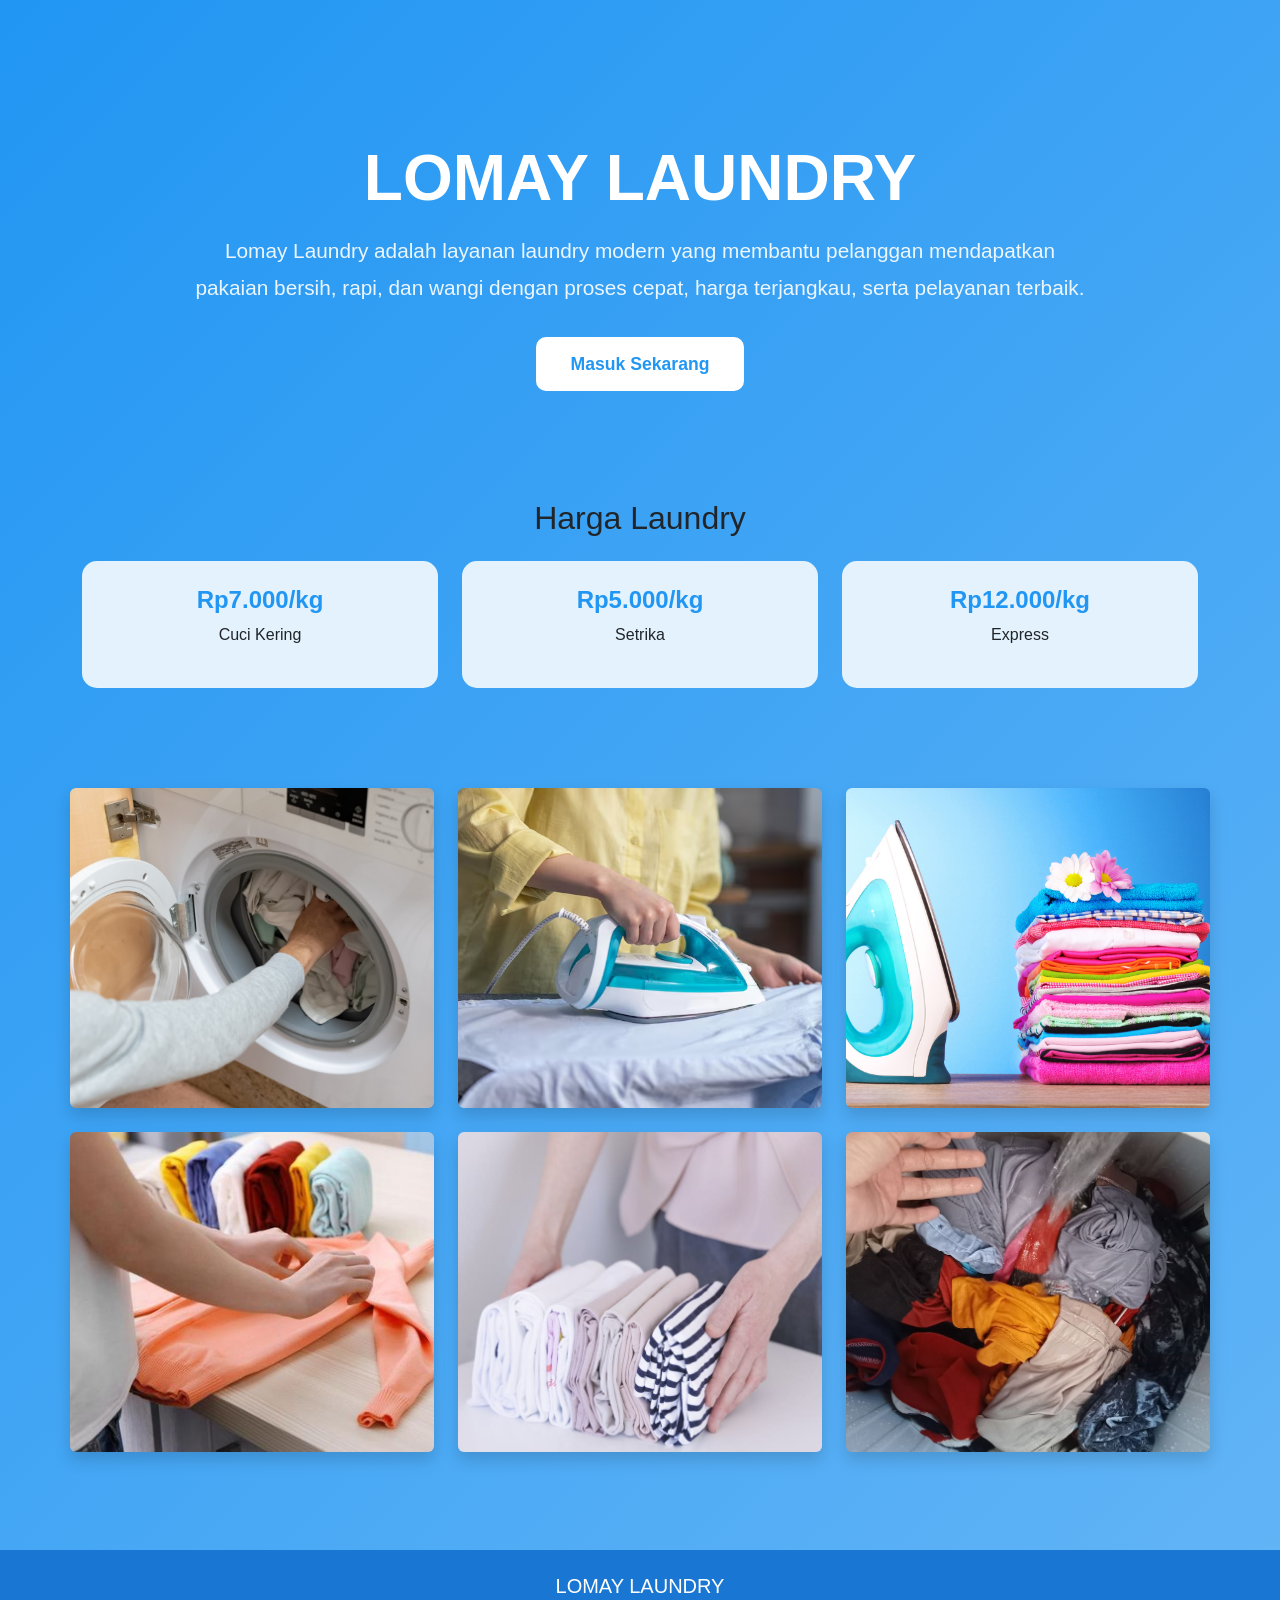
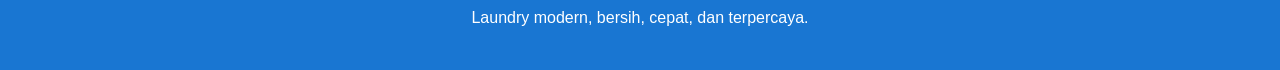
<file: index.html>
<!DOCTYPE html>
<html lang="id">

<head>

    <meta charset="UTF-8">
    <meta name="viewport" content="width=device-width, initial-scale=1.0">

    <title>LOMAY LAUNDRY</title>

    <link href="https://cdn.jsdelivr.net/npm/bootstrap@5.3.3/dist/css/bootstrap.min.css" rel="stylesheet">

    <link rel="stylesheet" href="css/style.css">

</head>

<body>

    <section class="hero container text-center">

        <h1>
            LOMAY LAUNDRY
        </h1>

        <p>
            Lomay Laundry adalah layanan laundry modern yang membantu
            pelanggan mendapatkan pakaian bersih, rapi, dan wangi
            dengan proses cepat, harga terjangkau, serta pelayanan terbaik.
        </p>

        <a href="login.html" class="btn">
            Masuk Sekarang
        </a>

    </section>

    <section class="container mt-5">

        <h2 class="text-center mb-4">
            Harga Laundry
        </h2>

        <div class="row g-4">

            <div class="col-md-4">

                <section class="price-card text-center">

                    <h4>Rp7.000/kg</h4>

                    <p>Cuci Kering</p>

                </section>

            </div>

            <div class="col-md-4">

                <section class="price-card text-center">

                    <h4>Rp5.000/kg</h4>

                    <p>Setrika</p>

                </section>

            </div>

            <div class="col-md-4">

                <section class="price-card text-center">

                    <h4>Rp12.000/kg</h4>

                    <p>Express</p>

                </section>

            </div>

        </div>

    </section>

    <section class="gallery container">

        <div class="row g-4">

            <div class="col-md-4">
                <img src="resource/Laundry.jpg" class="img-fluid rounded shadow">
            </div>

            <div class="col-md-4">
                <img src="resource/Laundry2.jpg" class="img-fluid rounded shadow">
            </div>

            <div class="col-md-4">
                <img src="resource/Laundry3.jpg" class="img-fluid rounded shadow">
            </div>

            <div class="col-md-4">
                <img src="resource/Laundry4.jpg" class="img-fluid rounded shadow">
            </div>

            <div class="col-md-4">
                <img src="resource/Laundry5.jpg" class="img-fluid rounded shadow">
            </div>

            <div class="col-md-4">
                <img src="resource/Laundry6.jpg" class="img-fluid rounded shadow">
            </div>

        </div>

    </section>

    <footer class="text-center mt-5 p-4">

        <h5>
            LOMAY LAUNDRY
        </h5>

        <p>
            Laundry modern, bersih, cepat, dan terpercaya.
        </p>

    </footer>

</body>

</html>
</file>
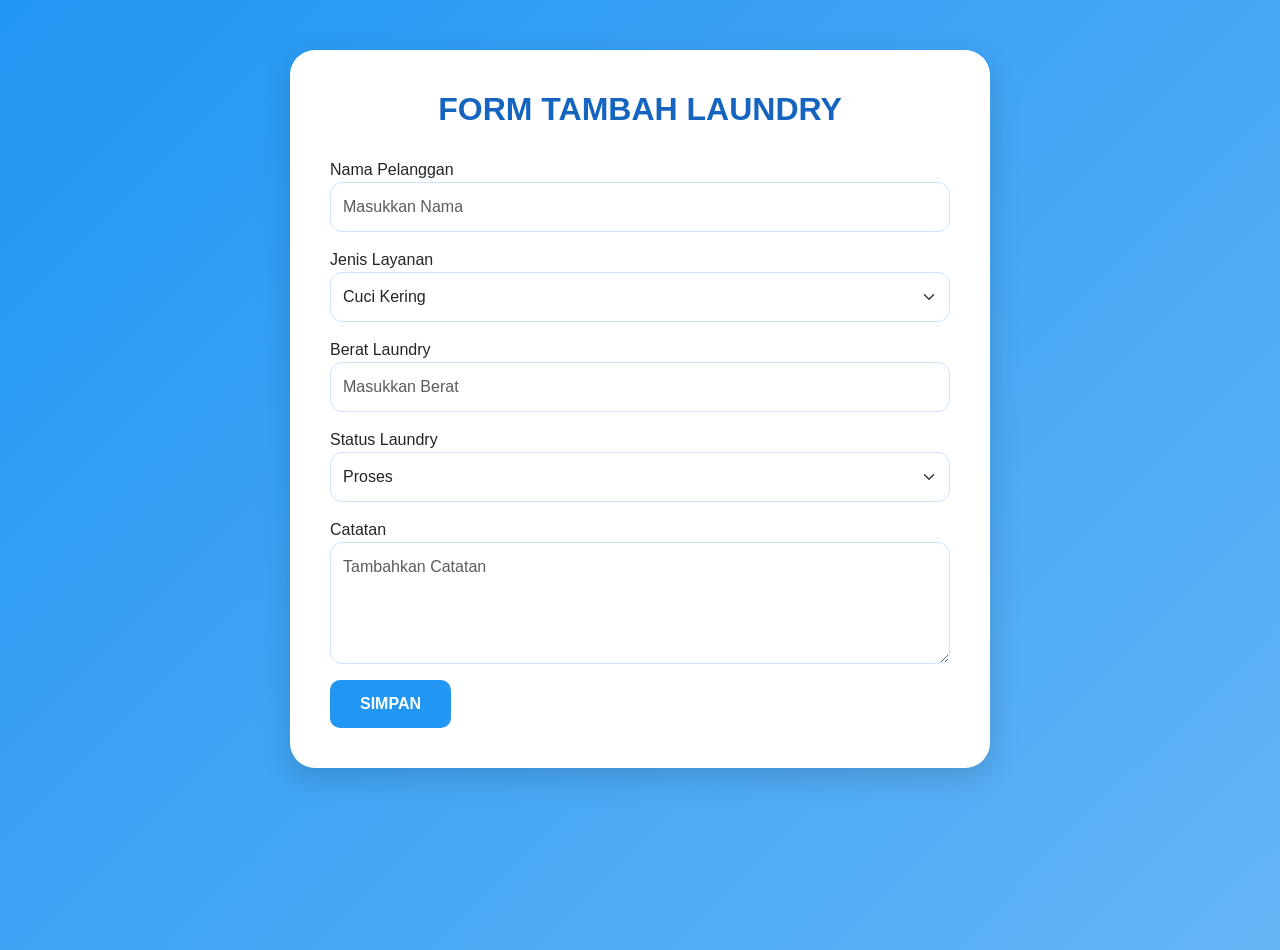
<file: Form.html>
<!DOCTYPE html>
<html lang="id">
<head>

<meta charset="UTF-8">
<meta name="viewport" content="width=device-width, initial-scale=1.0">

<title>Form Laundry</title>
<link href="https://cdn.jsdelivr.net/npm/bootstrap@5.3.3/dist/css/bootstrap.min.css" rel="stylesheet">
<link rel="stylesheet" href="css/style.css">

</head>

<body>

<div class="container-box">

    <h2>FORM TAMBAH LAUNDRY</h2>

    <form action="tabel.html">

        <div class="mb-3">

            <label>Nama Pelanggan</label>

            <input
                type="text"
                class="form-control"
                placeholder="Masukkan Nama"
                required>

        </div>

        <div class="mb-3">

            <label>Jenis Layanan</label>

            <select class="form-select">

                <option>Cuci Kering</option>
                <option>Cuci Setrika</option>
                <option>Express</option>

            </select>

        </div>

        <div class="mb-3">

            <label>Berat Laundry</label>

            <input
                type="number"
                class="form-control"
                placeholder="Masukkan Berat">

        </div>

        <div class="mb-3">

            <label>Status Laundry</label>

            <select class="form-select">

                <option>Proses</option>
                <option>Selesai</option>

            </select>

        </div>

        <div class="mb-3">

            <label>Catatan</label>

            <textarea
                class="form-control"
                rows="4"
                placeholder="Tambahkan Catatan"></textarea>

        </div>

        <button type="submit" class="btn-simpan">
            SIMPAN
        </button>

    </form>

</div>

</body>
</html>
</file>
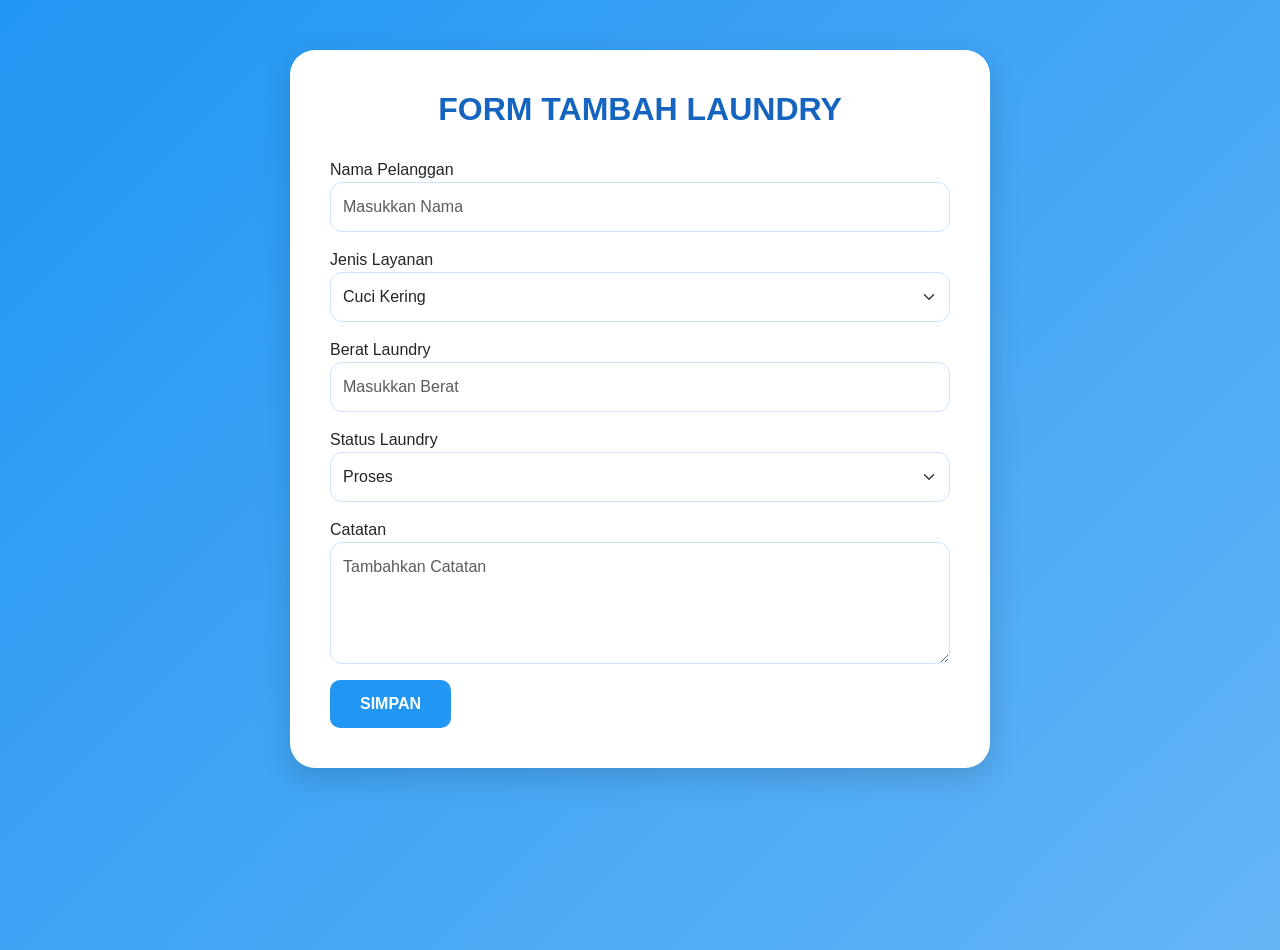
<file: form.html>
<!DOCTYPE html>
<html lang="id">
<head>

<meta charset="UTF-8">
<meta name="viewport" content="width=device-width, initial-scale=1.0">

<title>Form Laundry</title>
<link href="https://cdn.jsdelivr.net/npm/bootstrap@5.3.3/dist/css/bootstrap.min.css" rel="stylesheet">
<link rel="stylesheet" href="css/style.css">

</head>

<body>

<div class="container-box">

    <h2>FORM TAMBAH LAUNDRY</h2>

    <form action="tabel.html">

        <div class="mb-3">

            <label>Nama Pelanggan</label>

            <input
                type="text"
                class="form-control"
                placeholder="Masukkan Nama"
                required>

        </div>

        <div class="mb-3">

            <label>Jenis Layanan</label>

            <select class="form-select">

                <option>Cuci Kering</option>
                <option>Cuci Setrika</option>
                <option>Express</option>

            </select>

        </div>

        <div class="mb-3">

            <label>Berat Laundry</label>

            <input
                type="number"
                class="form-control"
                placeholder="Masukkan Berat">

        </div>

        <div class="mb-3">

            <label>Status Laundry</label>

            <select class="form-select">

                <option>Proses</option>
                <option>Selesai</option>

            </select>

        </div>

        <div class="mb-3">

            <label>Catatan</label>

            <textarea
                class="form-control"
                rows="4"
                placeholder="Tambahkan Catatan"></textarea>

        </div>

        <button type="submit" class="btn-simpan">
            SIMPAN
        </button>

    </form>

</div>

</body>
</html>
</file>
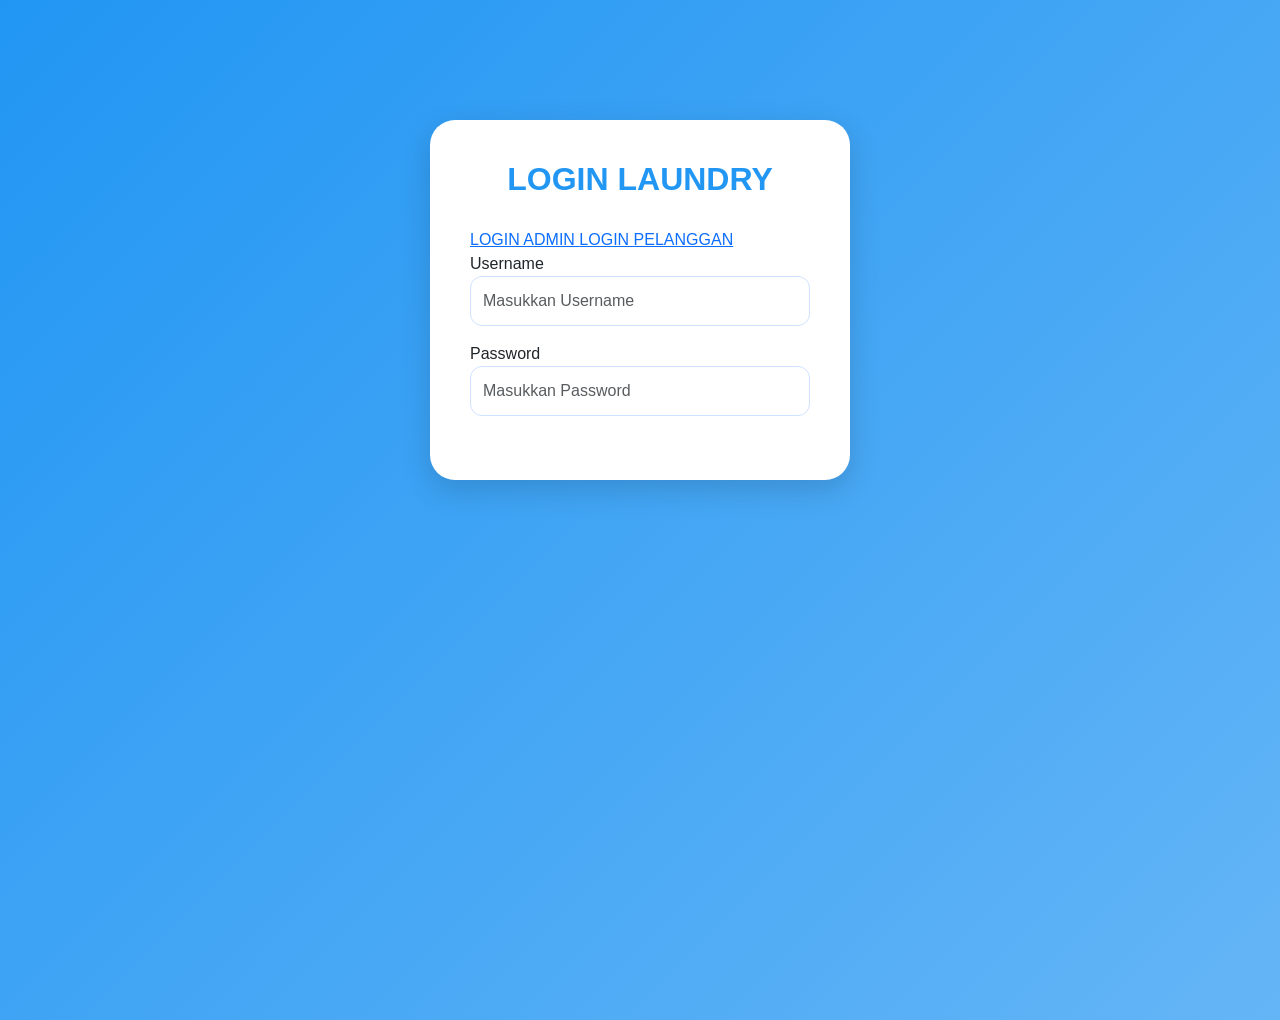
<file: Login.html>
<!DOCTYPE html>
<html lang="id">

<head>

<meta charset="UTF-8">
<meta name="viewport" content="width=device-width, initial-scale=1.0">
<title>LOGIN LOMAY LAUNDRY</title>
<link href="https://cdn.jsdelivr.net/npm/bootstrap@5.3.3/dist/css/bootstrap.min.css" rel="stylesheet">
<link rel="stylesheet" href="css/style.css">

</head>

<body>

<div class="login-box">

    <h2>
        LOGIN LAUNDRY
    </h2>

    <div class="pilihan-login">

        <a href="form.html" class="btn-pilih">
            LOGIN ADMIN
        </a>

        <a href="status_laundry.html" class="btn-pilih">
            LOGIN PELANGGAN
        </a>

    </div>

    <form>

        <div class="mb-3">

            <label>
                Username
            </label>

            <input
                type="text"
                class="form-control"
                placeholder="Masukkan Username"
                required>

        </div>

        <div class="mb-4">

            <label>
                Password
            </label>

            <input
                type="password"
                class="form-control"
                placeholder="Masukkan Password"
                required>

        </div>

    </form>

</div>

</body>
</html>
</file>
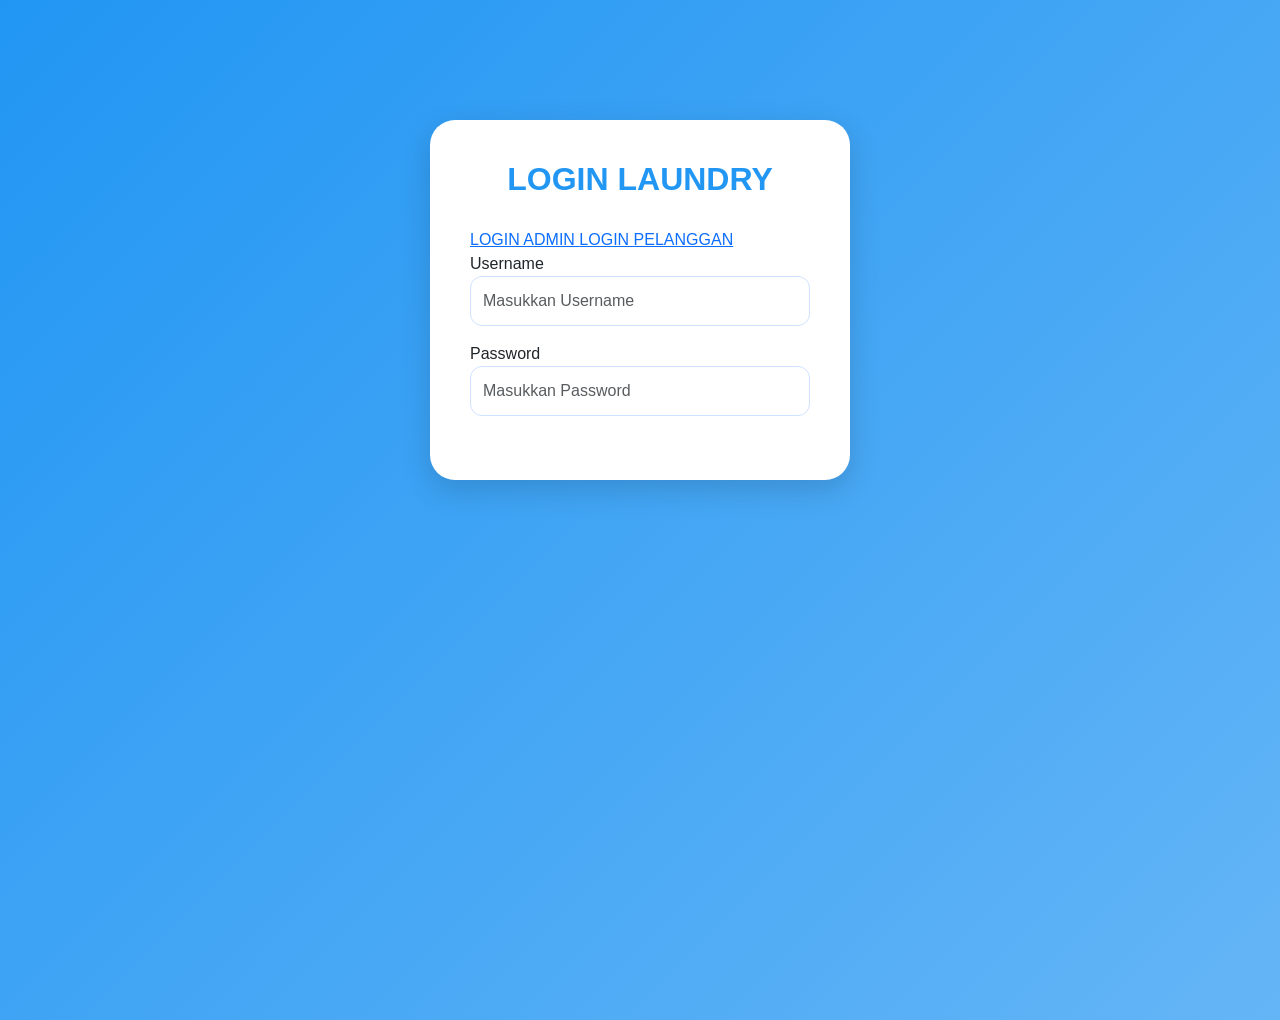
<file: login.html>
<!DOCTYPE html>
<html lang="id">

<head>

<meta charset="UTF-8">
<meta name="viewport" content="width=device-width, initial-scale=1.0">
<title>LOGIN LOMAY LAUNDRY</title>
<link href="https://cdn.jsdelivr.net/npm/bootstrap@5.3.3/dist/css/bootstrap.min.css" rel="stylesheet">
<link rel="stylesheet" href="css/style.css">

</head>

<body>

<div class="login-box">

    <h2>
        LOGIN LAUNDRY
    </h2>

    <div class="pilihan-login">

        <a href="form.html" class="btn-pilih">
            LOGIN ADMIN
        </a>

        <a href="status_laundry.html" class="btn-pilih">
            LOGIN PELANGGAN
        </a>

    </div>

    <form>

        <div class="mb-3">

            <label>
                Username
            </label>

            <input
                type="text"
                class="form-control"
                placeholder="Masukkan Username"
                required>

        </div>

        <div class="mb-4">

            <label>
                Password
            </label>

            <input
                type="password"
                class="form-control"
                placeholder="Masukkan Password"
                required>

        </div>

    </form>

</div>

</body>
</html>
</file>
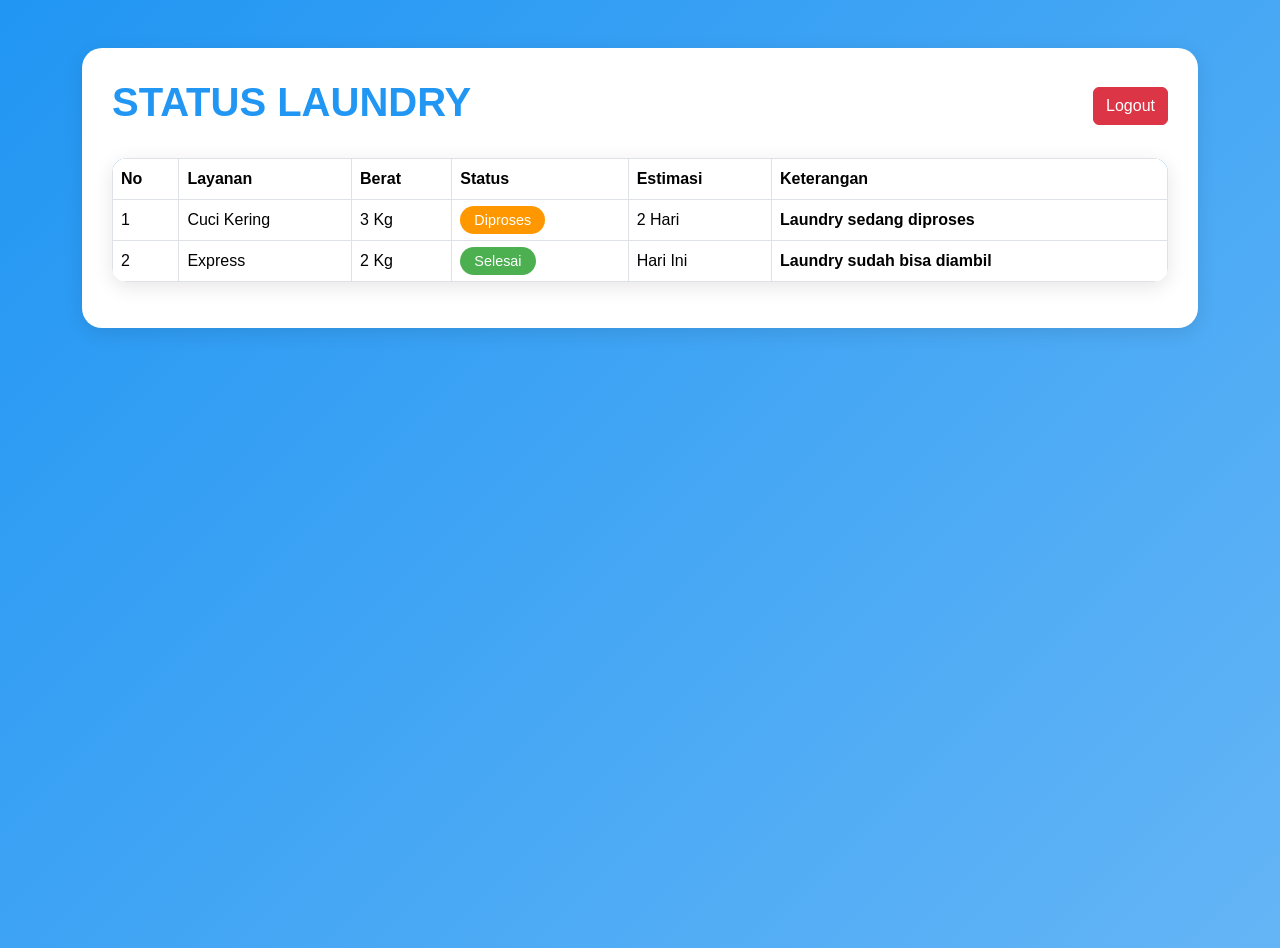
<file: status_laundry.html>
<!DOCTYPE html>
<html lang="id">

<head>

<meta charset="UTF-8">
<meta name="viewport" content="width=device-width, initial-scale=1.0">
<title>Status Laundry</title>
<link href="https://cdn.jsdelivr.net/npm/bootstrap@5.3.3/dist/css/bootstrap.min.css" rel="stylesheet">
<link rel="stylesheet" href="css/style.css">

</head>

<body>

<div class="container mt-5">
    <div class="status-box">
        <div class="d-flex justify-content-between align-items-center mb-4">
             <h1 class="judul-status">
                 STATUS LAUNDRY
                </h1>
                 <a href="index.html" class="btn btn-danger">
                    Logout
                 </a>

        </div>

        <table class="table table-bordered table-hover">

            <thead>

                <tr>
                    <th>No</th>
                    <th>Layanan</th>
                    <th>Berat</th>
                    <th>Status</th>
                    <th>Estimasi</th>
                    <th>Keterangan</th>
                </tr>

            </thead>

            <tbody>

                <tr>
                    <td>1</td>
                    <td>Cuci Kering</td>
                    <td>3 Kg</td>
                    <td>
                        <span class="status-proses">
                            Diproses
                        </span>
                    </td>
                    <td>
                        2 Hari
                    </td>
                    <td class="notif-proses">
                        Laundry sedang diproses
                    </td>
                </tr>
                <tr>
                    <td>2</td>
                    <td>Express</td>
                    <td>2 Kg</td>
                    <td>
                        <span class="status-selesai">
                            Selesai
                        </span>
                    </td>
                    <td>
                        Hari Ini
                    </td>
                    <td class="notif-selesai">
                        Laundry sudah bisa diambil
                    </td>
                </tr>
            </tbody>
        </table>
    </div>
</div>

</body>
</html>
</file>
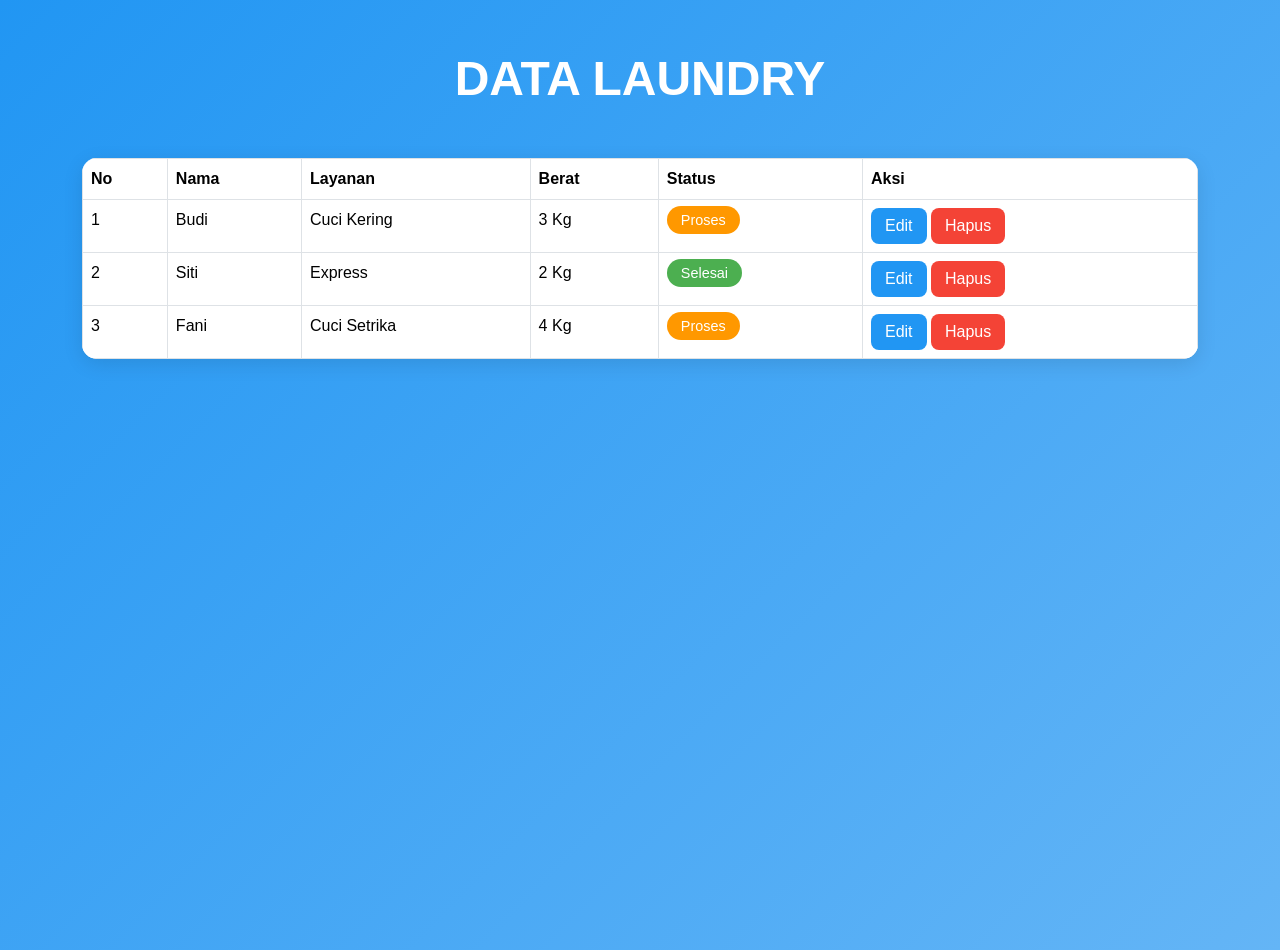
<file: Tabel.html>
<!DOCTYPE html>
<html lang="id">

<head>
    <meta charset="UTF-8">
    <meta name="viewport" content="width=device-width, initial-scale=1.0">
    <title>Tabel Laundry</title>
    <link href="https://cdn.jsdelivr.net/npm/bootstrap@5.3.3/dist/css/bootstrap.min.css" rel="stylesheet">
    <link rel="stylesheet" href="css/style.css">
</head>

<body>

    <div class="container">
        <h1 class="judul-laundry">
            DATA LAUNDRY
        </h1>
        <table class="table table-bordered table-hover">

            <thead>
               <tr>

                    <th>No</th>
                    <th>Nama</th>
                    <th>Layanan</th>
                    <th>Berat</th>
                    <th>Status</th>
                    <th>Aksi</th>

                </tr>

            </thead>

            <tbody>

                <tr>

                    <td>1</td>
                    <td>Budi</td>
                    <td>Cuci Kering</td>
                    <td>3 Kg</td>

                    <td>
                        <span class="status-proses">
                            Proses
                        </span>
                    </td>

                    <td>

                        <button class="btn-edit">
                            Edit
                        </button>

                        <button class="btn-hapus">
                            Hapus
                        </button>

                    </td>

                </tr>

                <tr>

                    <td>2</td>
                    <td>Siti</td>
                    <td>Express</td>
                    <td>2 Kg</td>

                    <td>
                        <span class="status-selesai">
                            Selesai
                        </span>
                    </td>

                    <td>

                        <button class="btn-edit">
                            Edit
                        </button>

                        <button class="btn-hapus">
                            Hapus
                        </button>

                    </td>

                </tr>

                <tr>

                    <td>3</td>
                    <td>Fani</td>
                    <td>Cuci Setrika</td>
                    <td>4 Kg</td>

                    <td>
                        <span class="status-proses">
                            Proses
                        </span>
                    </td>

                    <td>

                        <button class="btn-edit">
                            Edit
                        </button>

                        <button class="btn-hapus">
                            Hapus
                        </button>

                    </td>

                </tr>

            </tbody>

        </table>

    </div>

</body>

</html>
</file>
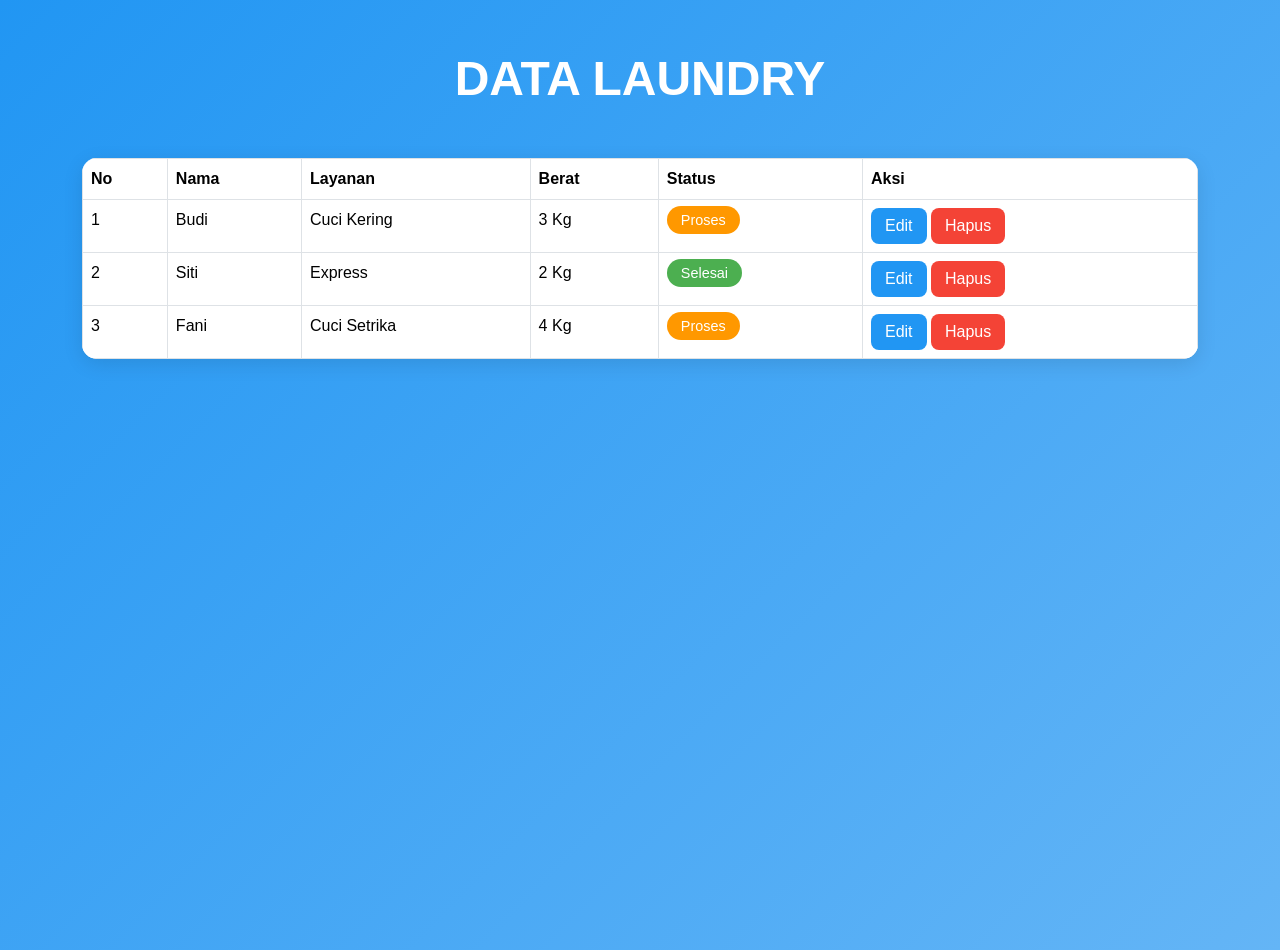
<file: tabel.html>
<!DOCTYPE html>
<html lang="id">

<head>
    <meta charset="UTF-8">
    <meta name="viewport" content="width=device-width, initial-scale=1.0">
    <title>Tabel Laundry</title>
    <link href="https://cdn.jsdelivr.net/npm/bootstrap@5.3.3/dist/css/bootstrap.min.css" rel="stylesheet">
    <link rel="stylesheet" href="css/style.css">
</head>

<body>

    <div class="container">
        <h1 class="judul-laundry">
            DATA LAUNDRY
        </h1>
        <table class="table table-bordered table-hover">

            <thead>
               <tr>

                    <th>No</th>
                    <th>Nama</th>
                    <th>Layanan</th>
                    <th>Berat</th>
                    <th>Status</th>
                    <th>Aksi</th>

                </tr>

            </thead>

            <tbody>

                <tr>

                    <td>1</td>
                    <td>Budi</td>
                    <td>Cuci Kering</td>
                    <td>3 Kg</td>

                    <td>
                        <span class="status-proses">
                            Proses
                        </span>
                    </td>

                    <td>

                        <button class="btn-edit">
                            Edit
                        </button>

                        <button class="btn-hapus">
                            Hapus
                        </button>

                    </td>

                </tr>

                <tr>

                    <td>2</td>
                    <td>Siti</td>
                    <td>Express</td>
                    <td>2 Kg</td>

                    <td>
                        <span class="status-selesai">
                            Selesai
                        </span>
                    </td>

                    <td>

                        <button class="btn-edit">
                            Edit
                        </button>

                        <button class="btn-hapus">
                            Hapus
                        </button>

                    </td>

                </tr>

                <tr>

                    <td>3</td>
                    <td>Fani</td>
                    <td>Cuci Setrika</td>
                    <td>4 Kg</td>

                    <td>
                        <span class="status-proses">
                            Proses
                        </span>
                    </td>

                    <td>

                        <button class="btn-edit">
                            Edit
                        </button>

                        <button class="btn-hapus">
                            Hapus
                        </button>

                    </td>

                </tr>

            </tbody>

        </table>

    </div>

</body>

</html>
</file>
<file: css/style.css>
/* INDEX*/
body{
    font-family:'Poppins',sans-serif;
    background:linear-gradient(135deg,#2196f3,#64b5f6);
    margin:0;
    padding:0;
}

.hero{
    text-align:center;
    padding:90px 20px 60px;
    color:white;
}

.hero h1{
    font-size:4rem;
    font-weight:700;
    color:white;
    margin-bottom:15px;
}

.hero p{
    font-size:1.3rem;
    color:rgba(255,255,255,0.9);
    max-width:900px;
    margin:auto;
    line-height:1.8;
    margin-bottom:30px;
}

.hero .btn{
    background:white;
    color:#2196f3;
    border:none;
    padding:14px 35px;
    font-size:1.1rem;
    border-radius:10px;
    transition:0.3s;
    font-weight:600;
}

.hero .btn:hover{
    background:#e3f2fd;
}

.about-box,
.pickup-box{
    background:white;
    border-radius:20px;
    padding:40px;
    box-shadow:0 5px 20px rgba(0,0,0,0.08);
}

.price-card{
    background:#e3f2fd;
    padding:25px;
    border-radius:15px;
    transition:0.3s;
}

.price-card:hover{
    transform:translateY(-5px);
    box-shadow:0 8px 20px rgba(33,150,243,0.3);
}

.price-card h4{
    color:#2196f3;
    font-weight:700;
}

.gallery{
    padding:50px 0;
}

.gallery-card{
    background:white;
    padding:15px;
    border-radius:20px;
    box-shadow:0 5px 20px rgba(0,0,0,0.1);
    transition:0.3s;
}

.gallery-card:hover{
    transform:translateY(-8px);
}

.gallery-card img{
    width:100%;
    height:260px;
    object-fit:cover;
    border-radius:15px;
    transition:0.4s;
}

.gallery-card img:hover{
    transform:scale(1.05);
}

.gallery img{
    width:100%;
    height:320px;
    object-fit:cover;
    border-radius:15px;
    transition:0.4s;
}

.gallery img:hover{
    transform:scale(1.05);
}

footer{
    background:#1976d2;
    color:white;
    text-align:center;
    padding:25px 0;
    margin-top:40px;
}

/* LOGIN */

/* LOGIN */

body{
    font-family:'Poppins',sans-serif;
    background:linear-gradient(135deg,#2196f3,#64b5f6);
    min-height:100vh;
}

.login-box{
    width:420px;
    background:white;
    padding:40px;
    border-radius:25px;
    box-shadow:0 10px 30px rgba(0,0,0,0.15);
    margin:auto;
    margin-top:120px;
}

.login-box h2{
    text-align:center;
    margin-bottom:30px;
    color:#2196f3;
    font-weight:700;
}

.form-control{
    border-radius:12px;
    padding:12px;
}

.btn-login{
    width:100%;
    background:#2196f3;
    color:white;
    border:none;
    padding:12px;
    border-radius:12px;
    font-weight:600;
}

.btn-login:hover{
    background:#1976d2;
}


/* STATUS LAUNDRY */

.status-box{
    background:white;
    padding:30px;
    border-radius:20px;
    box-shadow:0 5px 20px rgba(0,0,0,0.1);
}

.judul-status{
    color:#2196f3;
    font-weight:700;
}

.status-proses{
    background:#ff9800;
    color:white;
    padding:6px 14px;
    border-radius:20px;
}

.status-selesai{
    background:#4caf50;
    color:white;
    padding:6px 14px;
    border-radius:20px;
}

.notif-proses{
    color:#ff9800;
    font-weight:600;
}

.notif-selesai{
    color:#4caf50;
    font-weight:600;
}

/* FORM */

.container-box{
    width:700px;
    background:white;
    padding:40px;
    border-radius:25px;
    margin:auto;
    margin-top:50px;
    box-shadow:0 10px 30px rgba(0,0,0,0.15);
}

.container-box h2{
    text-align:center;
    margin-bottom:30px;
    color:#1565c0;
    font-weight:700;
}

.form-control,
.form-select{
    border-radius:12px;
    padding:12px;
    border:1px solid #cfe2ff;
}

.form-control:focus,
.form-select:focus{
    border-color:#2196f3;
    box-shadow:none;
}

.btn-simpan{
    background:#2196f3;
    color:white;
    border:none;
    padding:12px 30px;
    border-radius:10px;
    font-weight:600;
    transition:0.3s;
}

.btn-simpan:hover{
    background:#1976d2;
}

/* TABEL */

.container{
    margin-top:50px;
}

.table{
    background:white;
    border-radius:15px;
    overflow:hidden;
    box-shadow:0 5px 20px rgba(0,0,0,0.1);
}

thead{
    background:#2196f3;
    color:white;
}

tbody tr:hover{
    background:#f4f9ff;
}

.status-proses{
    background:#ff9800;
    color:white;
    padding:6px 14px;
    border-radius:20px;
    font-size:0.9rem;
}

.status-selesai{
    background:#4caf50;
    color:white;
    padding:6px 14px;
    border-radius:20px;
    font-size:0.9rem;
}

.btn-edit{
    background:#2196f3;
    color:white;
    border:none;
    padding:6px 14px;
    border-radius:8px;
    transition:0.3s;
}

.btn-edit:hover{
    background:#1976d2;
}

.btn-hapus{
    background:#f44336;
    color:white;
    border:none;
    padding:6px 14px;
    border-radius:8px;
    transition:0.3s;
}

.btn-hapus:hover{
    background:#d32f2f;
}
.judul-laundry{
    text-align:center;
    font-size:3rem;
    font-weight:700;
    color:white;
    margin-bottom:50px;
}
</file>
